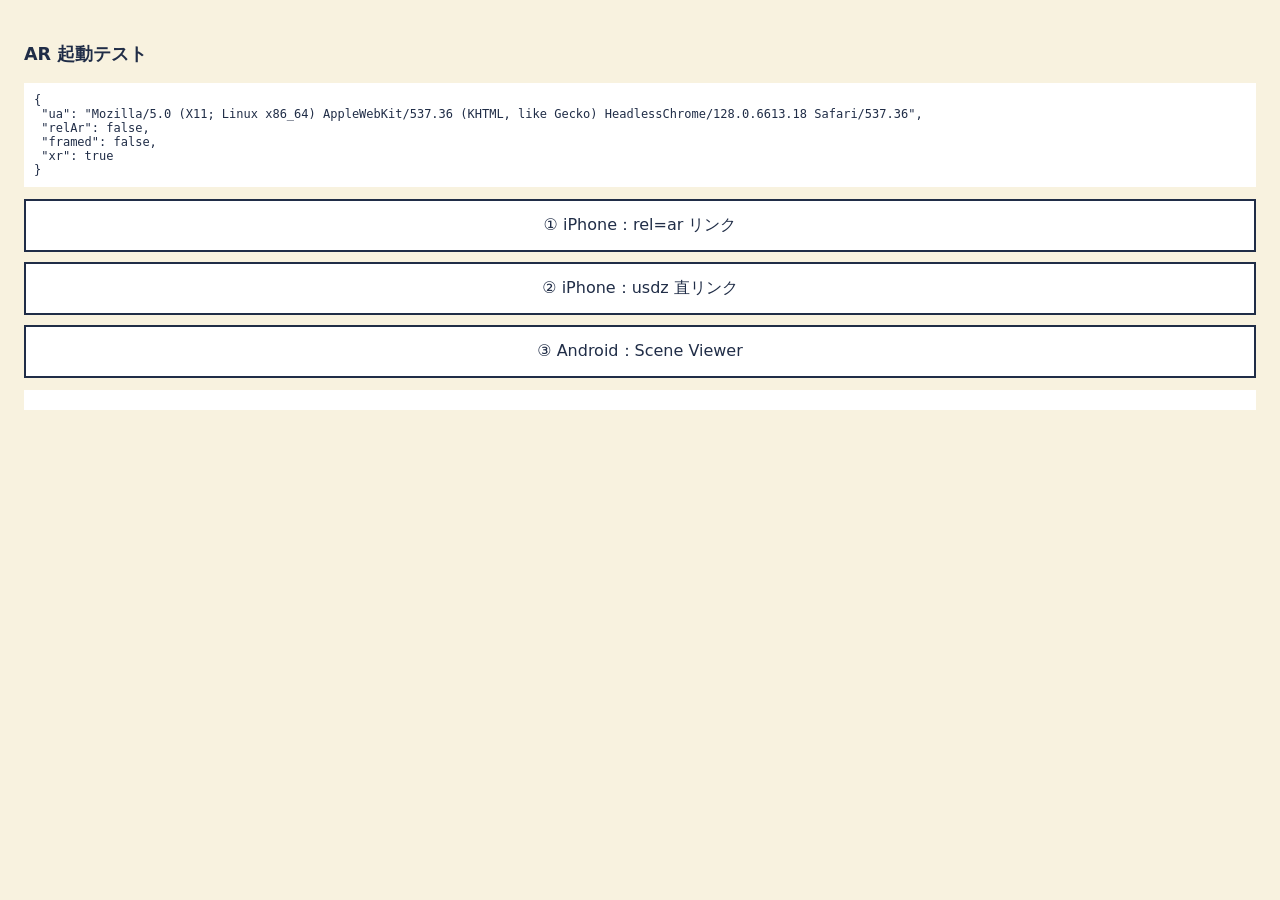
<file: debug.html>
<!doctype html><html lang="ja"><head><meta charset="utf-8"><meta name="viewport" content="width=device-width,initial-scale=1"><title>AR debug</title>
<style>body{font-family:system-ui,sans-serif;background:#f8f2df;color:#202d47;padding:16px;font-size:15px}button,a.b{display:block;width:100%;margin:10px 0;padding:14px;font-size:16px;border:2px solid #202d47;background:#fff;color:#202d47;text-align:center;text-decoration:none;box-sizing:border-box}pre{white-space:pre-wrap;background:#fff;padding:10px;font-size:12px}</style></head><body>
<h3>AR 起動テスト</h3>
<pre id="info"></pre>
<a class="b" rel="ar" href="./avatar-ar.usdz?v=light-20261028#allowsContentScaling=1" id="ql"><img alt="" style="display:none">① iPhone：rel=ar リンク</a>
<a class="b" href="./avatar-ar.usdz?v=light-20261028">② iPhone：usdz 直リンク</a>
<a class="b" id="sv" href="#">③ Android：Scene Viewer</a>
<pre id="log"></pre>
<script>
var ua=navigator.userAgent,a=document.createElement('a');
var info={ua:ua,relAr:!!(a.relList&&a.relList.supports&&a.relList.supports('ar')),framed:(function(){try{return top!==self}catch(e){return true}})(),xr:'xr' in navigator};
document.getElementById('info').textContent=JSON.stringify(info,null,1);
var glb=new URL('./avatar-ar.glb?v=light-20261028',location.href).href;
document.getElementById('sv').href='intent://arvr.google.com/scene-viewer/1.2?file='+encodeURIComponent(glb)+'&mode=ar_preferred#Intent;scheme=https;package=com.google.android.googlequicksearchbox;action=android.intent.action.VIEW;S.browser_fallback_url='+encodeURIComponent(location.href+'#fallback')+';end;';
if(location.hash==='#fallback')document.getElementById('log').textContent='Scene Viewer が使えずfallbackした';
document.getElementById('ql').addEventListener('message',function(e){if(e.data==='_apple_ar_quicklook_button_tapped')document.getElementById('log').textContent='QL button';});
</script></body></html>
</file>
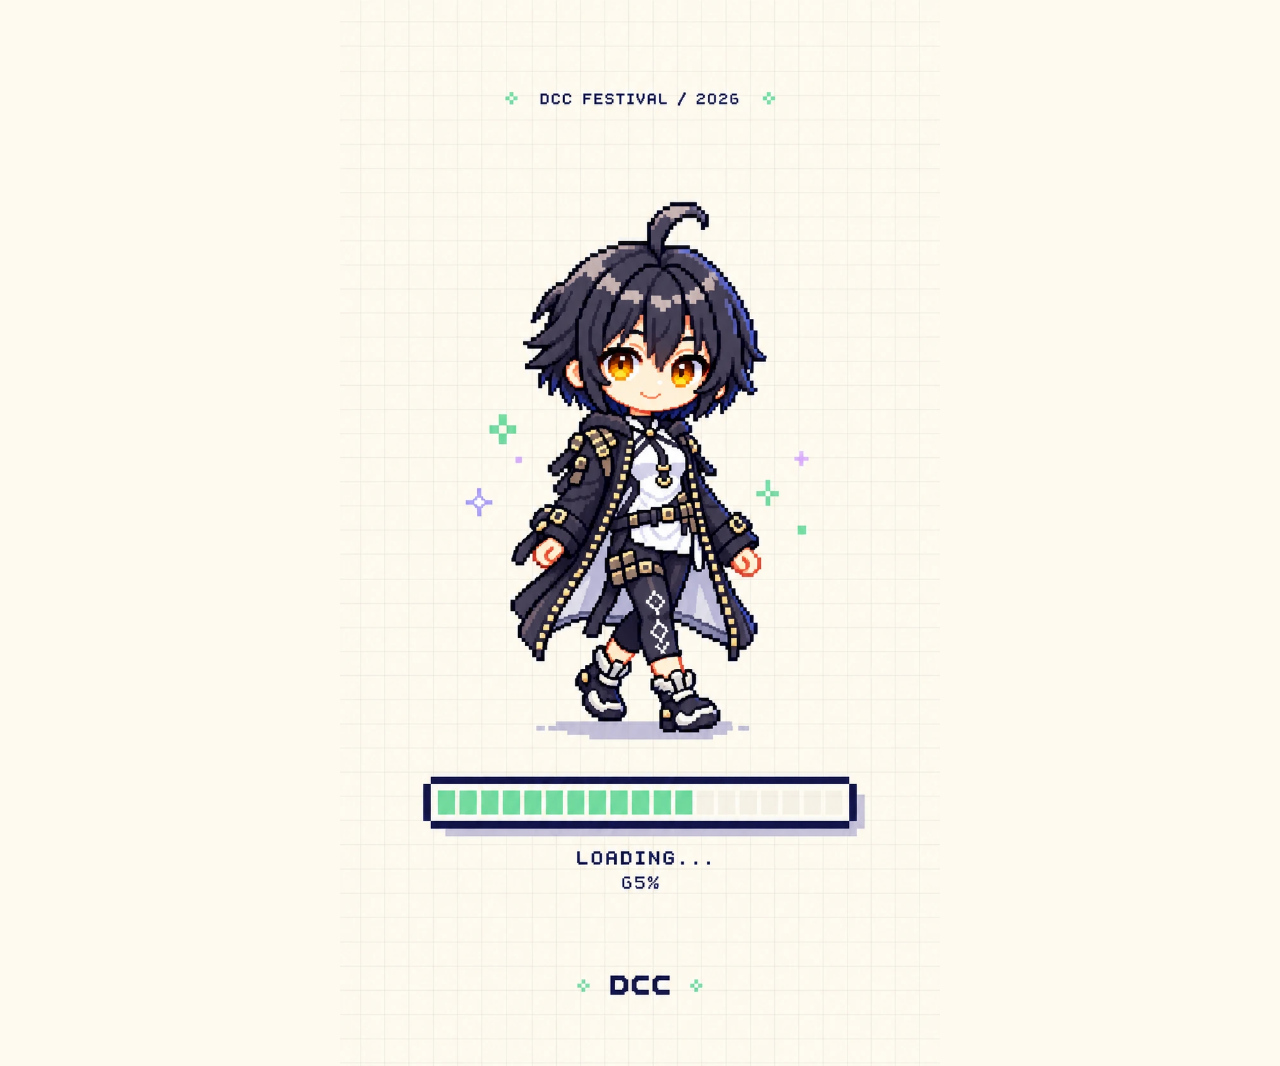
<file: loading-preview.html>
<!doctype html><html lang="ja"><meta charset="utf-8"><meta name="viewport" content="width=device-width,initial-scale=1"><title>DCC Loading Preview</title><style>html,body{margin:0;min-height:100%;background:#fffaf0}body{display:flex;justify-content:center}img{display:block;width:100%;max-width:600px;height:auto;align-self:flex-start}</style><img alt="DCC loading screen design preview" src="[data-uri]"></html>
</file>
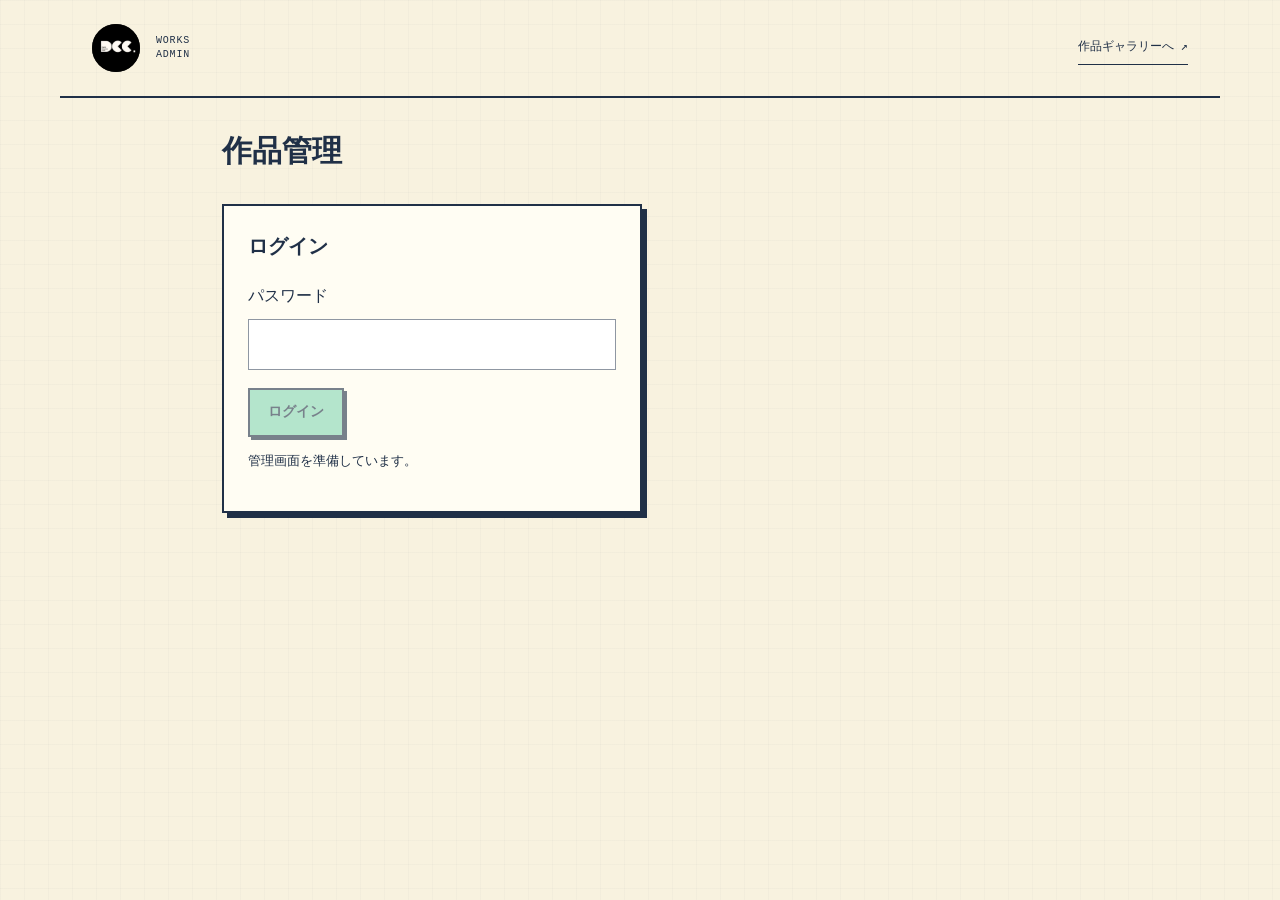
<file: gallery/admin.html>
<!doctype html>
<html lang="ja"><head><meta charset="utf-8"><meta name="viewport" content="width=device-width,initial-scale=1,viewport-fit=cover"><meta name="theme-color" content="#f8f2df"><meta name="robots" content="noindex,nofollow"><title>DCC 作品管理</title><link rel="stylesheet" href="styles.css?v=admin-20261028"><script type="module" src="admin.js?v=admin-20261028"></script></head>
<body><header><a class="brand" href="https://kqede0113.github.io/ar-card/gallery/"><span class="brand-mark"><img src="logo.jpg" alt="DCC" width="591" height="1280"></span><span>WORKS<br>ADMIN</span></a><a class="back" href="https://kqede0113.github.io/ar-card/gallery/">作品ギャラリーへ ↗</a></header>
<main class="admin-main"><h1>作品管理</h1>
<section id="login-panel" class="admin-login"><h2>ログイン</h2><form id="login-form"><label for="password">パスワード</label><input id="password" name="password" type="password" required autocomplete="current-password" maxlength="256"><button class="admin-primary" id="login-button" type="submit">ログイン</button></form><p id="login-status" role="status" aria-live="polite"></p></section>
<section id="editor-panel" hidden><div class="admin-toolbar"><p>売り切れ・説明文・価格を編集できます。</p><button id="logout" type="button">ログアウト</button></div><div class="publish-panel"><p>保存した内容はこのPCに残ります。サイトへ反映するには公開してください。</p><button id="publish" class="admin-primary" type="button">GitHubへ公開</button><p id="publish-status" role="status" aria-live="polite"></p></div><p id="admin-status" role="status" aria-live="polite"></p><div id="editors"></div><button id="reload-works" class="admin-secondary" type="button">最新の状態を読み込む</button></section>
<noscript>管理画面の利用にはJavaScriptが必要です。</noscript></main></body></html>
</file>
<file: gallery/styles.css>
*{box-sizing:border-box}:root{--paper:#f8f2df;--ink:#203047;--mint:#83d6b3;--lavender:#dcd4fa;--muted:#68716f}html{scroll-behavior:smooth;scroll-padding-top:24px}body{margin:0;background:linear-gradient(#20304706 1px,transparent 1px),linear-gradient(90deg,#20304706 1px,transparent 1px),var(--paper);background-size:24px 24px;color:var(--ink);font-family:"Courier New","Yu Gothic",Meiryo,monospace;line-height:1.8}a{color:inherit}button{font:inherit;color:inherit;cursor:pointer}a:focus-visible,button:focus-visible,model-viewer:focus-visible{outline:3px solid #7257b2;outline-offset:5px}header,main,footer{max-width:1160px;margin:auto}header{padding:24px 32px;display:flex;justify-content:space-between;align-items:center;border-bottom:2px solid var(--ink);gap:16px}.brand{display:flex;gap:16px;align-items:center;text-decoration:none;font-size:10px;letter-spacing:.08em;line-height:1.4}.brand-mark{font-size:34px;font-weight:900;letter-spacing:-.08em}.back{font-size:12px;text-decoration:none;border-bottom:1px solid var(--ink);padding:6px 0}.back span{margin-left:14px}main{padding:0 32px 72px}.intro{padding:56px 0 40px;position:relative}.eyebrow,.piece-kicker{font-size:11px;letter-spacing:.14em;font-weight:bold}.intro h1{font-size:clamp(42px,6vw,70px);line-height:1.25;margin:20px 0;letter-spacing:.03em}.intro h1 span{color:#5944a1}.intro>p:last-of-type{font-size:14px;line-height:2}.jump{display:inline-block;background:var(--mint);padding:10px 20px;border:2px solid var(--ink);box-shadow:4px 4px var(--ink);text-decoration:none;font-size:12px;font-weight:bold;margin-top:12px}.showcase{display:grid;grid-template-columns:minmax(0,1.2fr) minmax(0,1fr);gap:40px;align-items:center}.viewer-panel{border:2px solid var(--ink);box-shadow:6px 6px var(--ink);background:#fffdf3}.panel-top,.panel-bottom{padding:10px 16px;display:flex;align-items:center;justify-content:space-between;gap:12px;font-size:10px;letter-spacing:.08em}.panel-top{border-bottom:1px solid #20304730;background:var(--mint)}.viewer-stage{position:relative;background:radial-gradient(ellipse at center,#fffdf3 0%,#e5efe2 80%)}model-viewer{display:block;width:100%;height:460px;--poster-color:transparent;touch-action:pan-y}.panel-bottom{border-top:1px solid #20304730;letter-spacing:0}.panel-bottom button{border:0;border-bottom:1px solid #20304760;background:none;padding:3px 0;font-size:11px}.piece-copy{padding:16px 0}.piece-kicker{color:var(--muted)}.piece-copy h2{font-size:clamp(25px,3vw,36px);line-height:1.5;margin:12px 0 18px}.piece-rule{display:none}.piece-copy #description{font-family:"Yu Gothic",Meiryo,sans-serif;font-size:14px;line-height:2.1;overflow-wrap:anywhere}.piece-copy #description p:first-child{font-weight:bold;color:#5944a1}.piece-meta{display:flex;gap:8px;flex-wrap:wrap;margin-top:24px}.piece-meta span{font-size:10px;border:1px solid #20304740;padding:3px 8px;background:#fffdf3}#viewer-status{position:absolute;bottom:12px;left:12px;right:12px;text-align:center;font-size:12px;color:var(--ink);background:#fffdf3e8;padding:6px;pointer-events:none}#viewer-status[hidden]{display:none}.section-heading{display:flex;align-items:center;justify-content:space-between;gap:16px;border-top:1px dashed #20304780;padding-top:24px;margin-top:64px}.section-heading h2{font-size:24px;margin:0}.section-heading>span{font-size:11px;color:var(--muted)}.works-grid{display:grid;grid-template-columns:repeat(3,minmax(0,1fr));gap:22px;margin-top:24px}.work-card{display:flex;flex-direction:column;align-items:stretch;position:relative;text-align:left;padding:0;border:1px solid #20304750;background:#fffdf3;transition:transform .15s,box-shadow .15s}.work-card:hover{transform:translateY(-3px);box-shadow:4px 4px var(--ink)}.work-card[aria-pressed=true]{outline:3px solid var(--ink);outline-offset:0;box-shadow:5px 5px var(--mint)}.work-art{position:relative;overflow:hidden;flex-shrink:0;min-width:0;height:210px;display:grid;place-items:center;background:var(--lavender);background-image:linear-gradient(#20304709 1px,transparent 1px),linear-gradient(90deg,#20304709 1px,transparent 1px);background-size:18px 18px}.work-card:nth-child(3n+2) .work-art{background-color:#c6e5f7}.work-card:nth-child(3n) .work-art{background-color:#ffd3bd}.work-art img{position:absolute;inset:0;display:block;width:100%;height:100%;min-width:0;min-height:0;object-fit:contain;padding:12px}.work-name{padding:15px 16px;display:flex;gap:10px;justify-content:space-between;align-items:center;font-size:14px;font-weight:bold}.work-name span:last-child{font-size:18px}.work-card[aria-pressed=true] .work-name{background:var(--mint)}footer{display:flex;align-items:center;gap:22px;padding:28px 32px 40px;border-top:2px solid var(--ink);font-size:10px}footer>b{font-size:28px}footer>a{margin-left:auto}.no-script{padding:20px;background:var(--lavender)}@media(max-width:700px){header{padding:16px 20px}.brand{gap:10px}.brand-mark{font-size:29px}.back{font-size:11px}main{padding:0 20px 48px}.intro{padding:32px 0 30px}.intro h1{font-size:46px}.intro>p:last-of-type{font-size:12px}.showcase{grid-template-columns:1fr;gap:20px}.viewer-panel{box-shadow:5px 5px var(--ink)}model-viewer{height:380px}.piece-copy{padding-top:8px}.piece-copy h2{font-size:27px}.piece-copy #description{font-size:13px}.section-heading{margin-top:36px}.works-grid{grid-template-columns:repeat(2,minmax(0,1fr));gap:16px}.work-art{height:150px}.work-name{font-size:12px;padding:12px 10px}.work-name span:last-child{font-size:15px}footer{padding:24px 20px;gap:12px;flex-wrap:wrap}footer>a{margin-left:auto}}@media(prefers-reduced-motion:reduce){html{scroll-behavior:auto}.work-card{transition:none}}
.brand-mark{display:block;position:relative;overflow:hidden;width:48px;height:48px;border-radius:50%;flex:none;background:#000}.brand-mark img{position:absolute;width:118%;max-width:none;height:auto;left:-9%;top:-77.5%}

.piece-price{font-size:25px;font-weight:bold;line-height:1.4;margin:-4px 0 22px;color:#5944a1}.work-card-price{display:block;padding:0 16px 14px;font-size:17px;font-weight:bold;line-height:1.3}.work-card[aria-pressed=true] .work-card-price{background:var(--mint)}@media(max-width:700px){.work-card-price{padding:0 10px 12px;font-size:16px}}

.sr-only{position:absolute;width:1px;height:1px;padding:0;margin:-1px;overflow:hidden;clip-path:inset(50%);white-space:nowrap;border:0}main>.showcase{margin-top:32px}.admin-entry{display:block;text-decoration:none;flex:none}footer>.admin-entry{margin-left:0}.piece-stock{display:inline-block;padding:4px 14px;border:2px solid #964238;color:#964238;background:#fbe5da;font-size:14px;font-weight:bold;margin:0 0 12px}.piece-stock[hidden]{display:none}.stock-badge{position:absolute;top:12px;left:12px;z-index:1;background:#203047;color:#fffaf0;padding:4px 10px;font-weight:bold;font-size:12px;border:1px solid #fffaf0}.work-card.is-sold-out .work-art img{opacity:.6}.admin-main{max-width:900px;padding-top:28px}.admin-main h1{font-size:30px;margin:0 0 24px}.admin-login{max-width:420px;padding:24px;border:2px solid var(--ink);background:#fffdf3;box-shadow:5px 5px var(--ink)}.admin-login h2{font-size:20px;margin-top:0}.admin-login label{display:block;margin:0 0 8px}.admin-login input{margin:0 0 18px;width:100%}.admin-main input[type=password],.admin-main input[type=number],.admin-main textarea{font:inherit;display:block;width:100%;border:1px solid #20304780;background:white;padding:10px;font-size:16px;color:var(--ink);border-radius:0}.admin-main textarea{resize:vertical;min-height:140px}.admin-main button{min-height:44px}.admin-primary{background:var(--mint);padding:10px 18px;font-size:14px;font-weight:bold;border:2px solid var(--ink);box-shadow:3px 3px var(--ink)}.admin-primary:disabled{opacity:.6;cursor:wait}.admin-secondary,.admin-toolbar button{padding:8px 12px;background:#fffdf3;border:1px solid var(--ink);font-size:13px}.admin-toolbar{display:flex;gap:16px;align-items:center;justify-content:space-between;flex-wrap:wrap}.admin-toolbar p{font-size:13px}.admin-work{background:#fffdf3;border:1px solid #20304760;padding:22px;margin:20px 0 24px}.admin-work-heading{display:flex;align-items:center;gap:16px}.admin-work-heading img{object-fit:contain;background:var(--lavender);flex:none}.admin-work-heading h2{font-size:21px}.admin-work fieldset{padding:0;margin:18px 0;border:0;min-width:0}.admin-field{display:block;margin:18px 0}.admin-field>span{display:block;font-size:13px;font-weight:bold;margin-bottom:7px}.admin-stock{display:flex;flex-direction:row-reverse;justify-content:flex-end;align-items:center;gap:10px;background:#f5eee4;padding:12px}.admin-stock>span{margin:0}.admin-stock input{width:22px;height:22px;accent-color:#203047}.save-status,#login-status,#admin-status{font-size:13px;line-height:1.8;white-space:pre-line}.save-status{color:#276247}.is-error{color:#a3342c}.publish-panel{position:sticky;top:0;background:var(--paper);border-bottom:2px solid var(--ink);padding:16px 0;z-index:3}.publish-panel p{margin:0 0 10px;font-size:12px}.admin-note{font-size:12px;color:var(--muted)}[hidden]{display:none!important}@media(max-width:700px){main>.showcase{margin-top:24px}.admin-main{padding-top:24px}.admin-work{padding:16px}.admin-work-heading h2{font-size:18px}.admin-login{padding:18px}.admin-toolbar{gap:8px}}

.sales-info{display:flex;align-items:center;justify-content:space-between;gap:12px;flex-wrap:wrap;margin-top:24px;padding:12px 16px;border:1px solid #20304750;background:#fffdf3;font-size:13px}.sales-info strong{background:#ffd3bd;padding:3px 10px;font-size:12px;white-space:nowrap}.sales-info b{font-weight:bold}@media(max-width:700px){.sales-info{font-size:12px;padding:10px 12px;gap:8px}}
</file>
